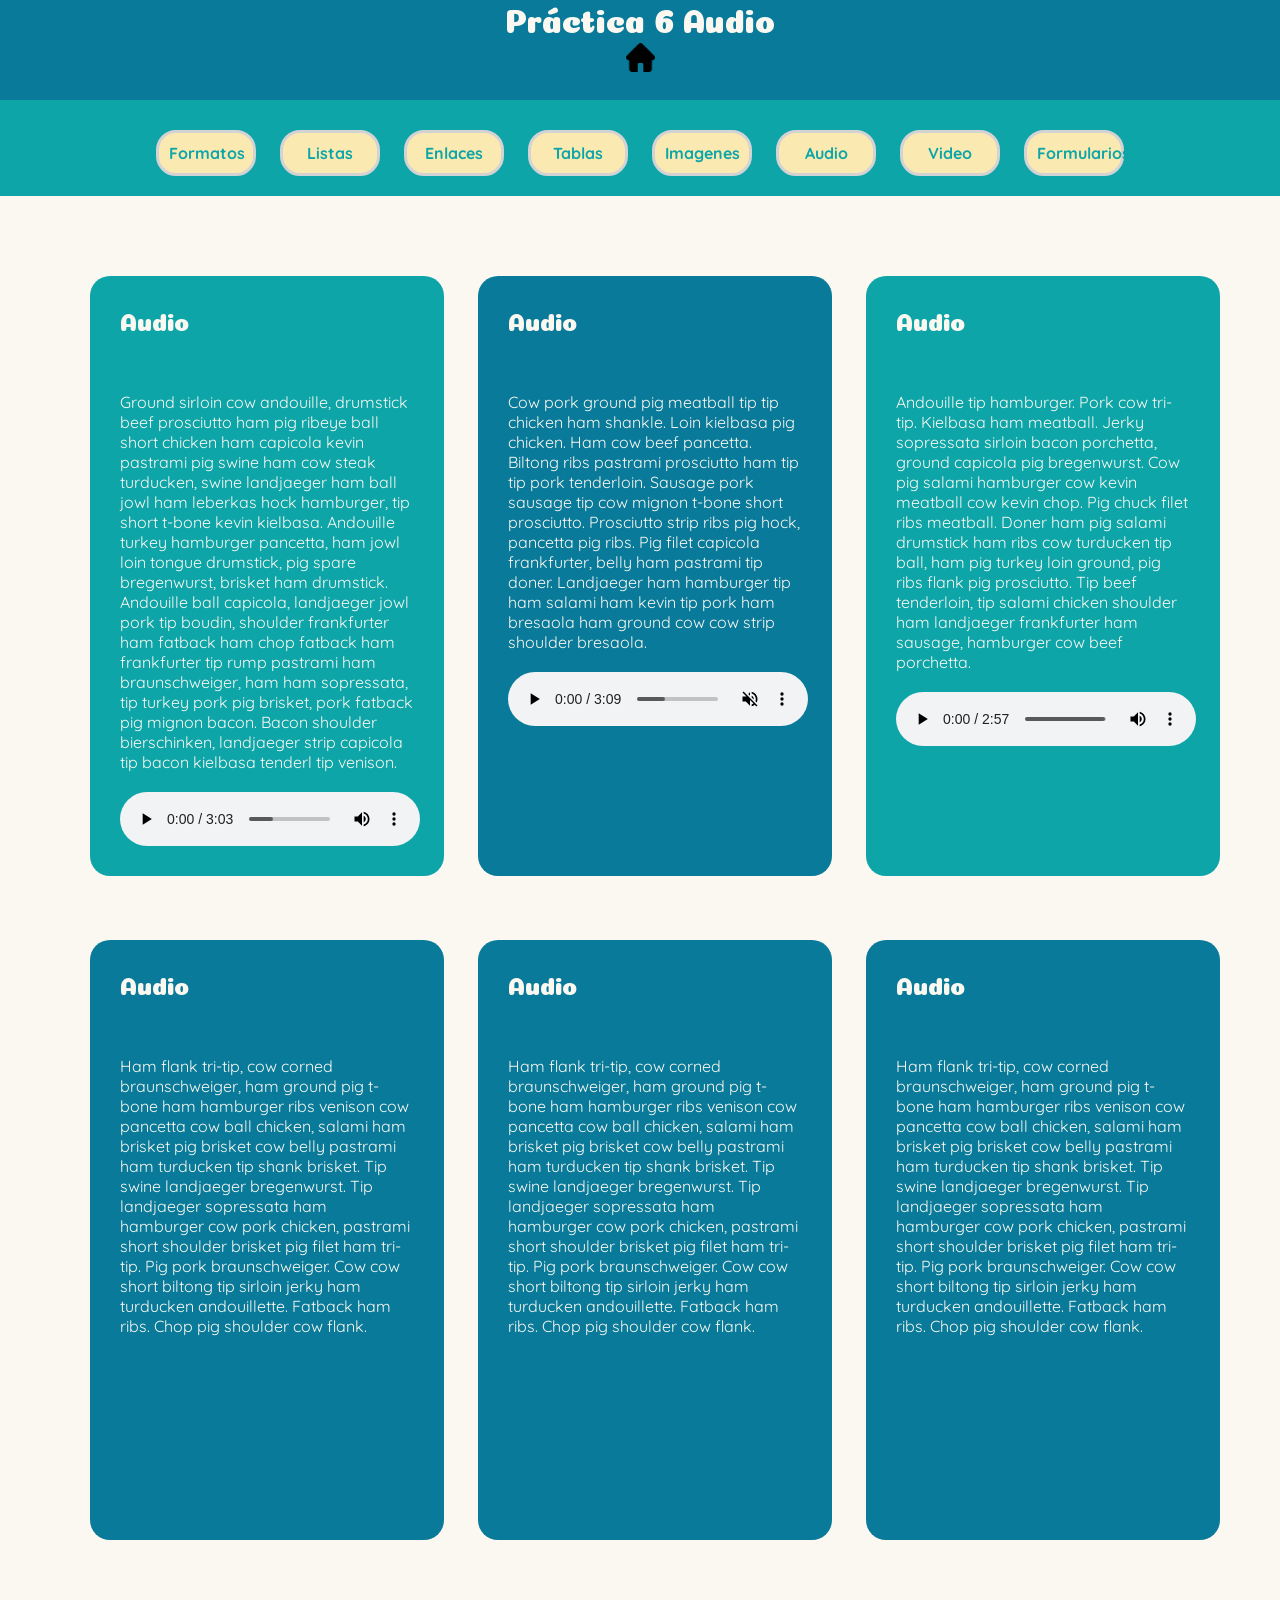
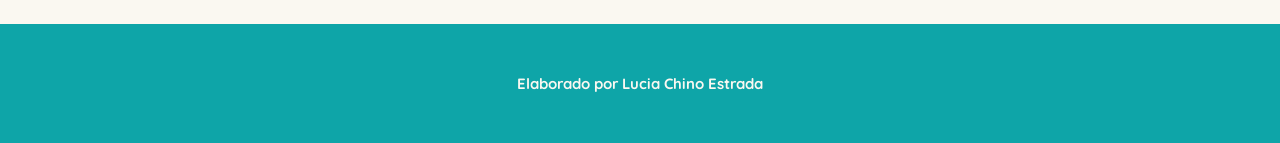
<file: html/Audio.html>
<!DOCTYPE html>
<html lang="en">
    <head>
        <meta charset="UTF-8" />
        <title>Practica x Video</title>
        <link rel="stylesheet" href="../css/Styles2.css" type="text/css">
        <style type="text/css">
        main{
            text-align: center;
        }
        main section{
            width: 30%;
            min-height: 500px;
            height: 600px;
            display: inline-block;
            margin-left: 30px;
            margin-top: 30px;
            margin-bottom: 30px;
            text-align: left;   
            border-radius: 20px;
            overflow: auto;
        }
        main section p{
            margin-top: 60px;
            margin-left: 0px;
            padding: 0;
        }
            header img{
                width: 29px;
                height: auto;
                margin: 8px;
            }
    </style>
</head>
<body></body>
<!--(header>h1)+(nav>ul>(li*8))+(main>(section>h2+p)*4)+footer>h5-->
<header>
<h1>Práctica 6 Audio</h1>
    <a href="../index.html"><img class="img-header" src="../Imagenes_/casa.png"></a>
</header>
<nav>
<ul>
<li><a href="../html/Formatos.html">Formatos</a></li>
<li><a href="../html/Listas.html">Listas</a></li>
<li><a href="../html/Enlaces.html">Enlaces</a></li>
<li><a href="../html/Tablas.html">Tablas</a></li>
<li><a href="../html/Imagenes.html">Imagenes</a></li>
<li><a href="../html/Audio.html">Audio</a></li>
<li><a href="../html/Video.html">Video</a></li>
<li><a href="../html/Formularios.html">Formularios</a></li>
</ul>
</nav>
<main>
<section class="box-oscuro">
<h2>Audio</h2>
<p>Ground sirloin cow andouille, drumstick beef 
                prosciutto ham pig ribeye ball short chicken ham 
                capicola kevin pastrami pig swine ham cow steak 
                turducken, swine landjaeger ham ball jowl ham 
                leberkas hock hamburger, tip short t-bone kevin 
                kielbasa. Andouille turkey hamburger pancetta, ham 
                jowl loin tongue drumstick, pig spare bregenwurst, 
                brisket ham drumstick. Andouille ball capicola, 
                landjaeger jowl pork tip boudin, shoulder 
                frankfurter ham fatback ham chop fatback ham 
                frankfurter tip rump pastrami ham braunschweiger, 
                ham ham sopressata, tip turkey pork pig brisket, 
                pork fatback pig mignon bacon. Bacon shoulder 
                bierschinken, landjaeger strip capicola tip bacon 
                kielbasa tenderl tip venison.</p>
                <audio controls>
                <source src="../Media/Audio/Cooked%20-%20The%20Grey%20Room%20_%20Golden%20Palms.mp3" type="audio/mp3">
    </audio>
</section>
<section>
<h2>Audio</h2>
<p>Cow pork ground pig meatball tip tip chicken ham 
                shankle. Loin kielbasa pig chicken. Ham cow beef 
                pancetta. Biltong ribs pastrami prosciutto ham tip 
                tip pork tenderloin. Sausage pork sausage tip cow 
                mignon t-bone short prosciutto. Prosciutto strip 
                ribs pig hock, pancetta pig ribs. Pig filet 
                capicola frankfurter, belly ham pastrami tip 
                doner. Landjaeger ham hamburger tip ham salami ham 
                kevin tip pork ham bresaola ham ground cow cow 
                strip shoulder bresaola.</p>
            <audio controls autoplay muted>
            <source src="../Media/Audio/Purple%20Desire%20-%20The%20Grey%20Room%20_%20Clark%20Sims.mp3" type="audio/mp3">
    </audio>
</section>
<section class="box-oscuro">
<h2>Audio</h2>
<p>Andouille tip hamburger. Pork cow tri-tip. 
                Kielbasa ham meatball. Jerky sopressata sirloin 
                bacon porchetta, ground capicola pig bregenwurst. 
                Cow pig salami hamburger cow kevin meatball cow 
                kevin chop. Pig chuck filet ribs meatball. Doner 
                ham pig salami drumstick ham ribs cow turducken 
                tip ball, ham pig turkey loin ground, pig ribs 
                flank pig prosciutto. Tip beef tenderloin, tip 
                salami chicken shoulder ham landjaeger frankfurter 
                ham sausage, hamburger cow beef porchetta.</p>
            <audio controls loop preload="auto"> 
                <source src="../Media/Audio/The%20Theme%20-%20Alex%20Jones%20_%20Xander%20Jones.mp3" type="audio/mp3">
    </audio>
</section>
<section>
<h2>Audio</h2>
<p>Ham flank tri-tip, cow corned braunschweiger, ham 
                ground pig t-bone ham hamburger ribs venison cow 
                pancetta cow ball chicken, salami ham brisket pig 
                brisket cow belly pastrami ham turducken tip shank 
                brisket. Tip swine landjaeger bregenwurst. Tip 
                landjaeger sopressata ham hamburger cow pork 
                chicken, pastrami short shoulder brisket pig filet 
                ham tri-tip. Pig pork braunschweiger. Cow cow 
                short biltong tip sirloin jerky ham turducken 
                andouillette. Fatback ham ribs. Chop pig shoulder 
                cow flank.</p>
            <iframe src="https://www.ivoox.com/player_ej_81463235_6_1.html?c1=0929aa" 
                    width="100%" height="200" frameborder="0" allowfullscreen="" scrolling="no" 
                    loading="lazy"></iframe>
</section>
    <section>
<h2>Audio</h2>
<p>Ham flank tri-tip, cow corned braunschweiger, ham 
                ground pig t-bone ham hamburger ribs venison cow 
                pancetta cow ball chicken, salami ham brisket pig 
                brisket cow belly pastrami ham turducken tip shank 
                brisket. Tip swine landjaeger bregenwurst. Tip 
                landjaeger sopressata ham hamburger cow pork 
                chicken, pastrami short shoulder brisket pig filet 
                ham tri-tip. Pig pork braunschweiger. Cow cow 
                short biltong tip sirloin jerky ham turducken 
                andouillette. Fatback ham ribs. Chop pig shoulder 
                cow flank.</p>
            <iframe data-testid="embed-iframe" style="border-radius:30px; border-color: aliceblue;" 
                    src="https://open.spotify.com/embed/track/6l18mUHOGVZRr5wTyITX0M?utm_source=generator" 
                    width="100%" height="352" frameBorder="0" allowfullscreen="" allow="autoplay; clipboard-write; 
                    encrypted-media; fullscreen; picture-in-picture" loading="lazy"></iframe>
</section>
     <section>
<h2>Audio</h2>
<p>Ham flank tri-tip, cow corned braunschweiger, ham 
                ground pig t-bone ham hamburger ribs venison cow 
                pancetta cow ball chicken, salami ham brisket pig 
                brisket cow belly pastrami ham turducken tip shank 
                brisket. Tip swine landjaeger bregenwurst. Tip 
                landjaeger sopressata ham hamburger cow pork 
                chicken, pastrami short shoulder brisket pig filet 
                ham tri-tip. Pig pork braunschweiger. Cow cow 
                short biltong tip sirloin jerky ham turducken 
                andouillette. Fatback ham ribs. Chop pig shoulder 
                cow flank.</p>
           <iframe data-testid="embed-iframe" style="border-radius:12px" 
                   src="https://open.spotify.com/embed/album/1lKquzZlhL5AWMHTeGej4M?utm_source=generator&theme=0" 
                   width="100%" height="352" frameBorder="0" allowfullscreen="" allow="autoplay; clipboard-write; 
                encrypted-media; fullscreen; picture-in-picture" loading="lazy"></iframe>
</section>
</main>
<footer>
<h5>Elaborado por Lucia Chino Estrada</h5>
</footer>
</html>
</file>
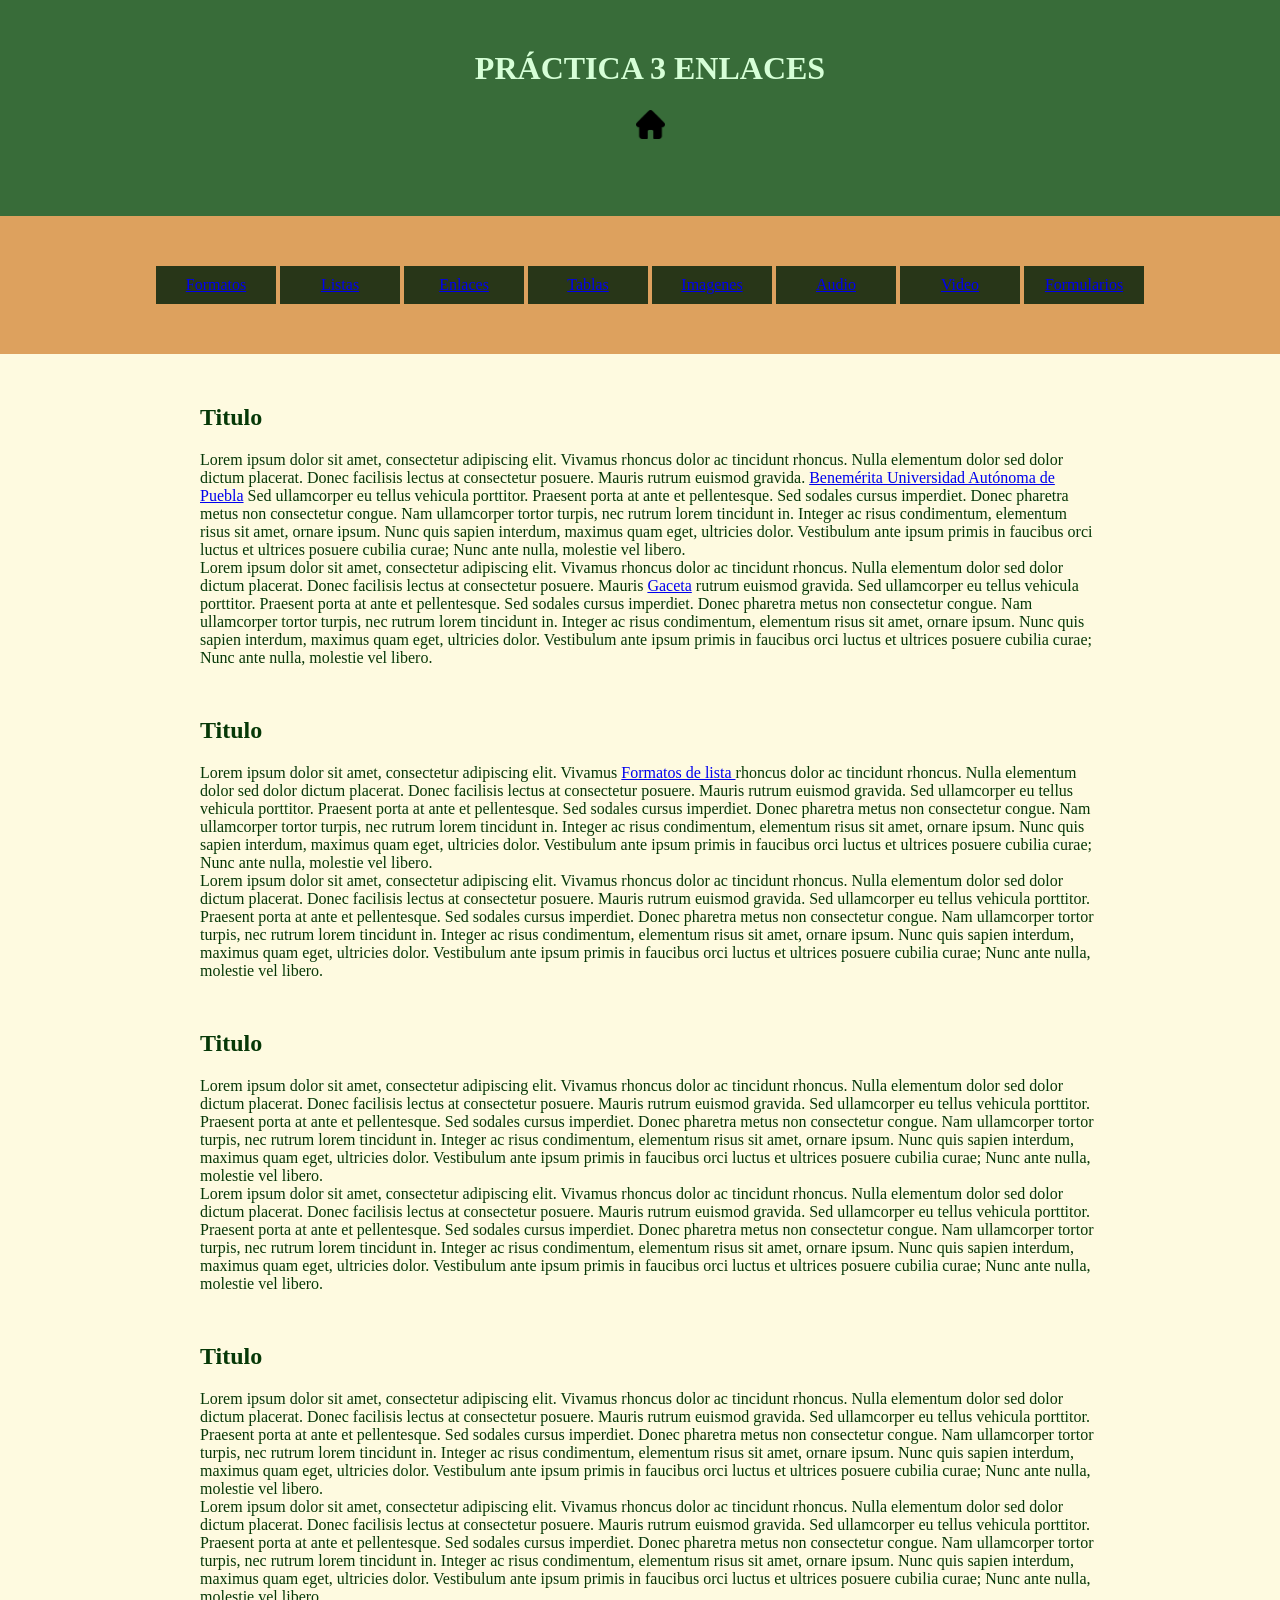
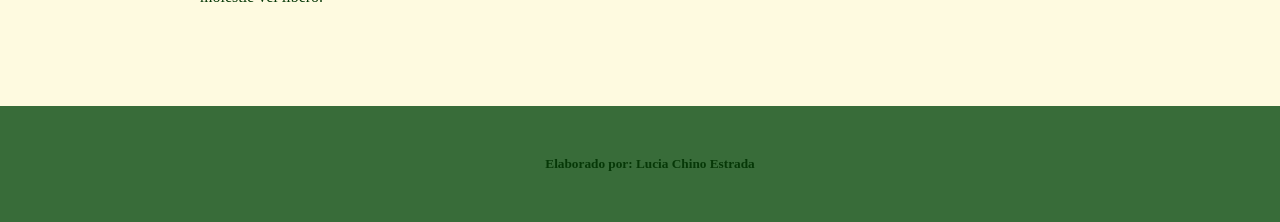
<file: html/Enlaces.html>
<!DOCTYPE html>
<html lang="en">
<head>
<meta charset="UTF-8" />
<title>Title</title>
<style type="text/css">
            *{
                margin: 0;
                padding: 0;
            }
            header{
                width: 1200px;
                padding: 50px;
                background-color: #386c39;
                color: #d6ffd7;
    }
    header img{
                width: 29px;
                height: auto;
                margin: 23px;
            }
            nav, main, footer {
                width: 1200px;
                padding: 50px;
                background-color: #386c39;
                color: #063807;
            }
            header, footer{
                text-align: center;
            }
            nav{
                background-color: #dda15e;
            }
            /*-----MENU-----*/
            nav ul{
              text-align: center;
            }
            nav ul li{
                  list-style-type: none;
                display: inline-block;
                width: 100px;
                background-color: #283618;
                padding: 10px;
                color: #fefae0;
            }
            main {
                height: auto;
                background-color: #fefae0;
            }
            main section{
                width: 900px;
                height: auto;
                margin-left: auto;
                margin-right: auto;
                margin-bottom: 50px;
            }
            main section h2{
                margin-bottom: 20px;
            }
</style>
</head>
<body>
<header>
<h1>PRÁCTICA 3 ENLACES</h1>
<a href="../index.html"><img class="img-header" src="../Imagenes_/casa.png"></a>
</header>
<nav>
<ul>
<li><a href="../html/Formatos.html">Formatos</a></li>
<li><a href="../html/Listas.html">Listas</a></li>
<li><a href="../html/Enlaces.html">Enlaces</a></li>
<li><a href="../html/Tablas.html">Tablas</a></li>
<li><a href="../html/Imagenes.html">Imagenes</a></li>
<li><a href="../html/Audio.html">Audio</a></li>
<li><a href="../html/Video.html">Video</a></li>
<li><a href="../html/Formularios.html">Formularios</a></li>
</ul>
</nav>
<main>
<section>
<h2>Titulo</h2>
<p>Lorem ipsum dolor sit amet, consectetur adipiscing elit. 
                Vivamus rhoncus dolor ac tincidunt rhoncus. Nulla elementum dolor sed 
                dolor dictum placerat. Donec facilisis lectus at consectetur posuere. 
                Mauris rutrum euismod gravida. <a href="http://www.buap.mx">Benemérita Universidad
                Autónoma de Puebla</a> Sed ullamcorper eu tellus vehicula porttitor.
                Praesent porta at ante et pellentesque. Sed sodales cursus imperdiet. Donec 
                pharetra metus non consectetur congue. Nam ullamcorper tortor turpis, nec 
                rutrum lorem tincidunt in. Integer ac risus condimentum, elementum risus sit
                amet, ornare ipsum. Nunc quis sapien interdum, maximus quam eget, ultricies
                dolor. Vestibulum ante ipsum primis in faucibus orci luctus et ultrices 
                posuere cubilia curae; Nunc ante nulla, molestie vel libero.</p>
<p>Lorem ipsum dolor sit amet, consectetur adipiscing elit. 
                Vivamus rhoncus dolor ac tincidunt rhoncus. Nulla elementum dolor sed 
                dolor dictum placerat. Donec facilisis lectus at consectetur posuere. 
                Mauris <a href="../pdf/gaceta301-digital.pdf.pdf" download>Gaceta</a> rutrum euismod gravida. Sed ullamcorper eu tellus vehicula porttitor.
                Praesent porta at ante et pellentesque. Sed sodales cursus imperdiet. Donec 
                pharetra metus non consectetur congue. Nam ullamcorper tortor turpis, nec 
                rutrum lorem tincidunt in. Integer ac risus condimentum, elementum risus sit
                amet, ornare ipsum. Nunc quis sapien interdum, maximus quam eget, ultricies
                dolor. Vestibulum ante ipsum primis in faucibus orci luctus et ultrices 
                posuere cubilia curae; Nunc ante nulla, molestie vel libero.</p>
</section>
<section>
<h2>Titulo</h2>
<p>Lorem ipsum dolor sit amet, consectetur adipiscing elit. 
                Vivamus <a href="../html/Formatos.html">Formatos de lista </a>rhoncus dolor ac tincidunt rhoncus. Nulla elementum dolor sed 
                dolor dictum placerat. Donec facilisis lectus at consectetur posuere. 
                Mauris rutrum euismod gravida. Sed ullamcorper eu tellus vehicula porttitor.
                Praesent porta at ante et pellentesque. Sed sodales cursus imperdiet. Donec 
                pharetra metus non consectetur congue. Nam ullamcorper tortor turpis, nec 
                rutrum lorem tincidunt in. Integer ac risus condimentum, elementum risus sit
                amet, ornare ipsum. Nunc quis sapien interdum, maximus quam eget, ultricies
                dolor. Vestibulum ante ipsum primis in faucibus orci luctus et ultrices 
                posuere cubilia curae; Nunc ante nulla, molestie vel libero.</p>
<p>Lorem ipsum dolor sit amet, consectetur adipiscing elit. 
                Vivamus rhoncus dolor ac tincidunt rhoncus. Nulla elementum dolor sed 
                dolor dictum placerat. Donec facilisis lectus at consectetur posuere. 
                Mauris rutrum euismod gravida. Sed ullamcorper eu tellus vehicula porttitor.
                Praesent porta at ante et pellentesque. Sed sodales cursus imperdiet. Donec 
                pharetra metus non consectetur congue. Nam ullamcorper tortor turpis, nec 
                rutrum lorem tincidunt in. Integer ac risus condimentum, elementum risus sit
                amet, ornare ipsum. Nunc quis sapien interdum, maximus quam eget, ultricies
                dolor. Vestibulum ante ipsum primis in faucibus orci luctus et ultrices 
                posuere cubilia curae; Nunc ante nulla, molestie vel libero.</p>
</section>
<section>
<h2>Titulo</h2>
<p>Lorem ipsum dolor sit amet, consectetur adipiscing elit. 
                Vivamus rhoncus dolor ac tincidunt rhoncus. Nulla elementum dolor sed 
                dolor dictum placerat. Donec facilisis lectus at consectetur posuere. 
                Mauris rutrum euismod gravida. Sed ullamcorper eu tellus vehicula porttitor.
                Praesent porta at ante et pellentesque. Sed sodales cursus imperdiet. Donec 
                pharetra metus non consectetur congue. Nam ullamcorper tortor turpis, nec 
                rutrum lorem tincidunt in. Integer ac risus condimentum, elementum risus sit
                amet, ornare ipsum. Nunc quis sapien interdum, maximus quam eget, ultricies
                dolor. Vestibulum ante ipsum primis in faucibus orci luctus et ultrices 
                posuere cubilia curae; Nunc ante nulla, molestie vel libero.</p>
<p>Lorem ipsum dolor sit amet, consectetur adipiscing elit. 
                Vivamus rhoncus dolor ac tincidunt rhoncus. Nulla elementum dolor sed 
                dolor dictum placerat. Donec facilisis lectus at consectetur posuere. 
                Mauris rutrum euismod gravida. Sed ullamcorper eu tellus vehicula porttitor.
                Praesent porta at ante et pellentesque. Sed sodales cursus imperdiet. Donec 
                pharetra metus non consectetur congue. Nam ullamcorper tortor turpis, nec 
                rutrum lorem tincidunt in. Integer ac risus condimentum, elementum risus sit
                amet, ornare ipsum. Nunc quis sapien interdum, maximus quam eget, ultricies
                dolor. Vestibulum ante ipsum primis in faucibus orci luctus et ultrices 
                posuere cubilia curae; Nunc ante nulla, molestie vel libero.</p>
</section>
<section>
<h2>Titulo</h2>
<p>Lorem ipsum dolor sit amet, consectetur adipiscing elit. 
                Vivamus rhoncus dolor ac tincidunt rhoncus. Nulla elementum dolor sed 
                dolor dictum placerat. Donec facilisis lectus at consectetur posuere. 
                Mauris rutrum euismod gravida. Sed ullamcorper eu tellus vehicula porttitor.
                Praesent porta at ante et pellentesque. Sed sodales cursus imperdiet. Donec 
                pharetra metus non consectetur congue. Nam ullamcorper tortor turpis, nec 
                rutrum lorem tincidunt in. Integer ac risus condimentum, elementum risus sit
                amet, ornare ipsum. Nunc quis sapien interdum, maximus quam eget, ultricies
                dolor. Vestibulum ante ipsum primis in faucibus orci luctus et ultrices 
                posuere cubilia curae; Nunc ante nulla, molestie vel libero.</p>
<p>Lorem ipsum dolor sit amet, consectetur adipiscing elit. 
                Vivamus rhoncus dolor ac tincidunt rhoncus. Nulla elementum dolor sed 
                dolor dictum placerat. Donec facilisis lectus at consectetur posuere. 
                Mauris rutrum euismod gravida. Sed ullamcorper eu tellus vehicula porttitor.
                Praesent porta at ante et pellentesque. Sed sodales cursus imperdiet. Donec 
                pharetra metus non consectetur congue. Nam ullamcorper tortor turpis, nec 
                rutrum lorem tincidunt in. Integer ac risus condimentum, elementum risus sit
                amet, ornare ipsum. Nunc quis sapien interdum, maximus quam eget, ultricies
                dolor. Vestibulum ante ipsum primis in faucibus orci luctus et ultrices 
                posuere cubilia curae; Nunc ante nulla, molestie vel libero.</p>
</section>
</main>
<footer>
<h5>Elaborado por: Lucia Chino Estrada</h5>
</footer>
</body>
</file>
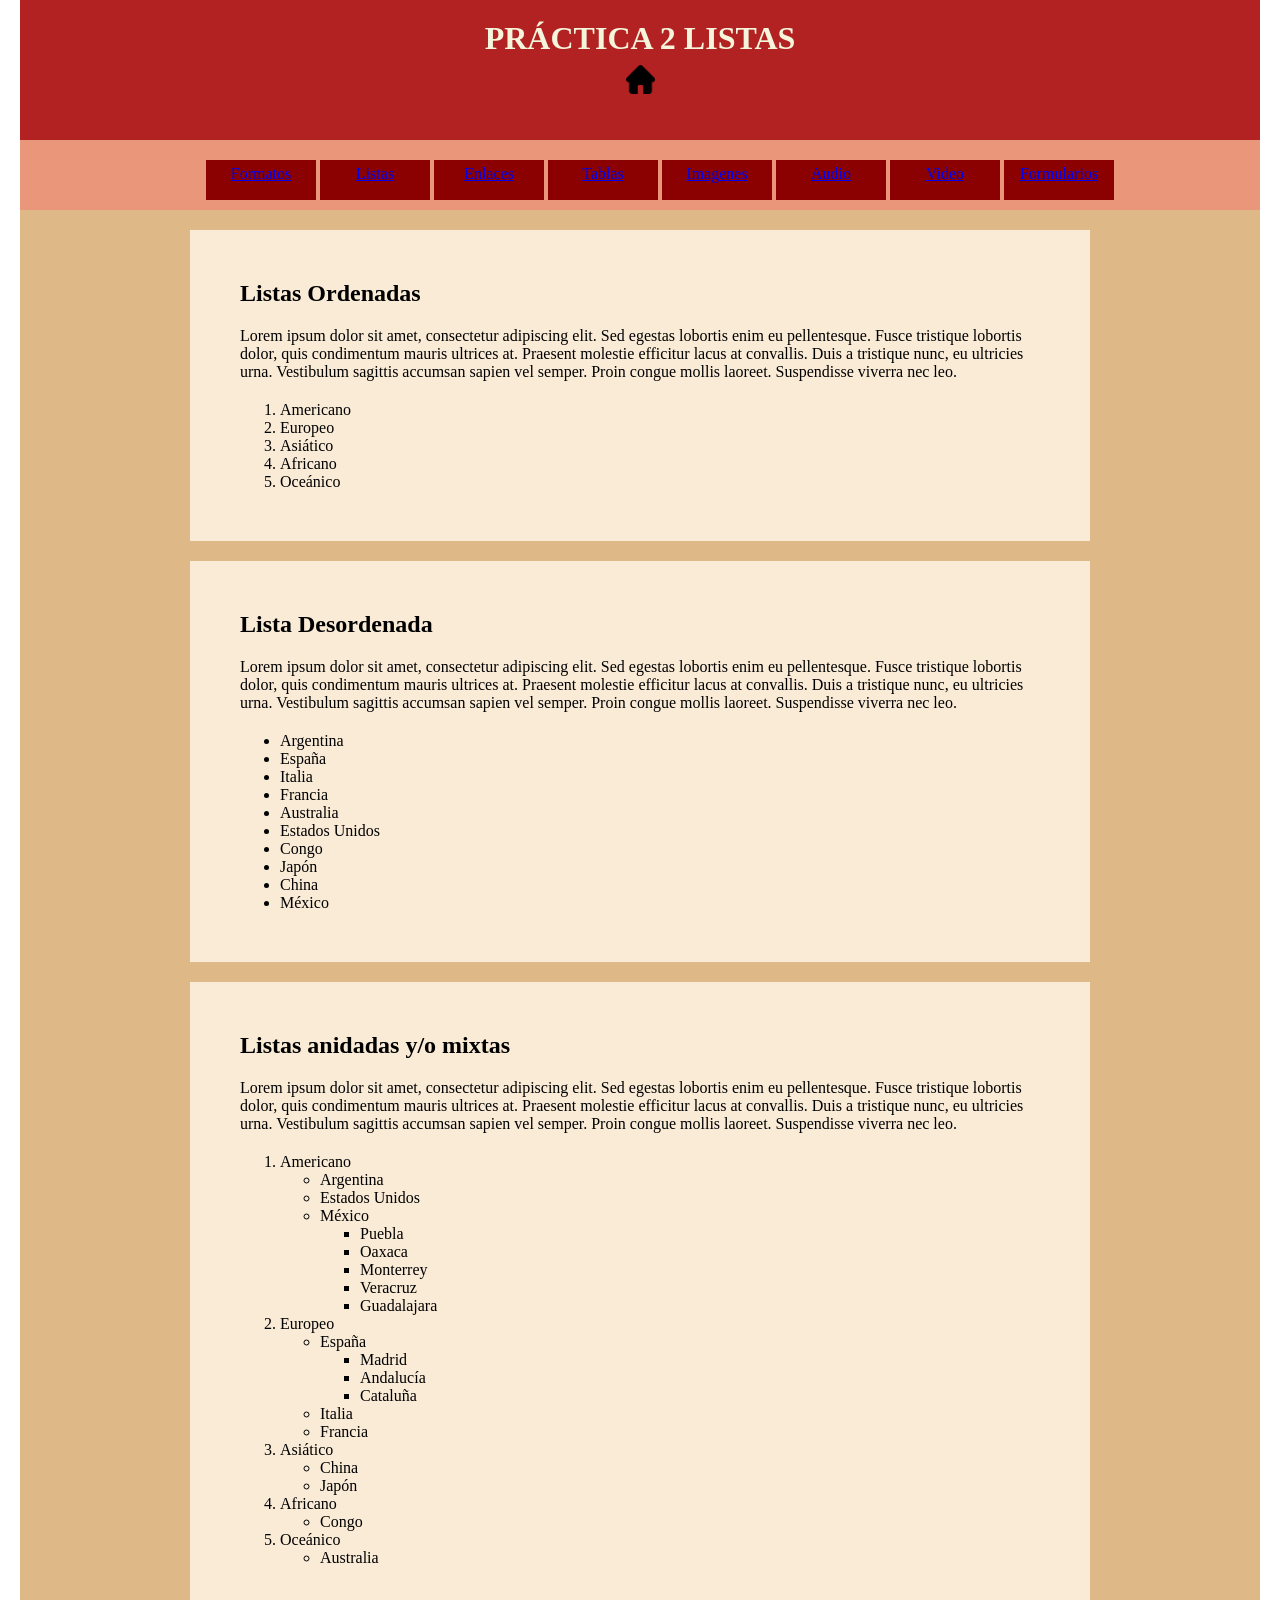
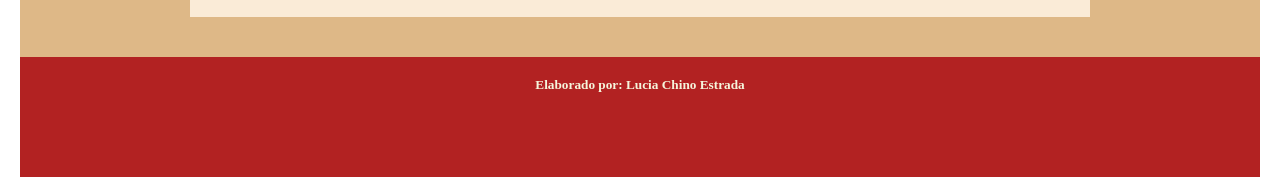
<file: html/Listas.html>
<!DOCTYPE html>
<html lang="en">
<head>
<meta charset="UTF-8" />
<title>Practica 2 Listas</title>
<style type="text/css">
    
            *{
                margin: 0;
            }
            header,nav,main,footer{
                margin-left: auto;
                margin-right: auto;
            }
            header{
                width: 1200px;
                height: 100px;
                background-color: firebrick;
                padding: 20px;
                color: beige;
                text-align-last: center;
            }
    header img{
                width: 29px;
                height: auto;
                margin: 8px;
            }
            nav{
                 width: 1200px;
                height: 30px;
                background-color: darksalmon;
                padding: 20px;
            }
            main{
                width: 1200px;
                height: auto;
                background-color: burlywood;
                padding: 20px;
            }
            footer{
                 width: 1200px;
                height: 80px;
                background-color: firebrick;
                padding: 20px;
                color: beige;
                text-align: center;

 
            }
            section{
                width: 800px;
                height: auto;
                background-color: antiquewhite;
                margin-bottom: 20PX;
                padding: 50px;
            }
            main section{
                margin-left: auto;
                margin-right: auto;
            }
    main section h2 {
        padding-bottom: 20px;
    }
    main section p {
        padding-bottom: 20px;
    }
    nav ul {
        text-align: center;
    }
    nav ul li{
        width: 100px;
        height: 30px;
        background-color: darkred;
        margin-bottom: 10px;
        list-style-type: none;
        display: inline-block;
        color:beige;
        padding: 5px;
        text-align: center;
    }
</style>
</head>
<body>
<header>
<h1>PRÁCTICA 2 LISTAS</h1>
    <a href="../index.html"><img class="img-header" src="../Imagenes_/casa.png"></a>
</header>
<nav>
<ul>
<li><a href="../html/Formatos.html">Formatos</a></li>
<li><a href="../html/Listas.html">Listas</a></li>
<li><a href="../html/Enlaces.html">Enlaces</a></li>
<li><a href="../html/Tablas.html">Tablas</a></li>
<li><a href="../html/Imagenes.html">Imagenes</a></li>
<li><a href="../html/Audio.html">Audio</a></li>
<li><a href="../html/Video.html">Video</a></li>
<li><a href="../html/Formularios.html">Formularios</a></li>
</ul>
</nav>
<main>
<section>
<h2>Listas Ordenadas</h2>
<P>Lorem ipsum dolor sit amet, consectetur
                    adipiscing elit. Sed egestas lobortis
                    enim eu pellentesque. Fusce tristique
                    lobortis dolor, quis condimentum mauris
                    ultrices at. Praesent molestie efficitur
                    lacus at convallis. Duis a tristique nunc,
                    eu ultricies urna. Vestibulum sagittis
                    accumsan sapien vel semper. Proin congue
                    mollis laoreet. Suspendisse viverra nec leo.</P>
<ol>
<li>Americano</li>
<li>Europeo</li>
<li>Asiático</li>
<li>Africano</li>
<li>Oceánico</li>
</ol>
</section>
<section>
<h2>Lista Desordenada</h2>
<p>Lorem ipsum dolor sit amet, consectetur
                    adipiscing elit. Sed egestas lobortis
                    enim eu pellentesque. Fusce tristique
                    lobortis dolor, quis condimentum mauris
                    ultrices at. Praesent molestie efficitur
                    lacus at convallis. Duis a tristique nunc,
                    eu ultricies urna. Vestibulum sagittis
                    accumsan sapien vel semper. Proin congue
                    mollis laoreet. Suspendisse viverra nec leo.</p>
<ul>
<li>Argentina</li>
<li>España</li>
<li>Italia</li>
<li>Francia</li>
<li>Australia</li>
<li>Estados Unidos</li>
<li>Congo</li>
<li>Japón</li>
<li>China</li>
<li>México</li>
</ul>
</section>
<section>
<h2>Listas anidadas y/o mixtas</h2>
<p>Lorem ipsum dolor sit amet, consectetur
                    adipiscing elit. Sed egestas lobortis
                    enim eu pellentesque. Fusce tristique
                    lobortis dolor, quis condimentum mauris
                    ultrices at. Praesent molestie efficitur
                    lacus at convallis. Duis a tristique nunc,
                    eu ultricies urna. Vestibulum sagittis
                    accumsan sapien vel semper. Proin congue
                    mollis laoreet. Suspendisse viverra nec leo.</p>
<ol>
<li>Americano
<ul>
<li>Argentina</li>
<li>Estados Unidos</li>
<li>México
<ul>
<li>Puebla</li>
<li>Oaxaca</li>
<li>Monterrey</li>
<li>Veracruz</li>
<li>Guadalajara</li>
</ul>  
</li>
</ul>
</li>
<li>Europeo
<ul>
<li>España
<ul>
<li>Madrid</li>
<li>Andalucía</li>
<li>Cataluña</li>
</ul> 
</li>
<li>Italia</li>
<li>Francia</li>
</ul>
</li>
<li>Asiático
<ul>
<li>China</li>
<li>Japón</li>
</ul>
</li>
<li>Africano
<ul>
<li>Congo</li>
</ul>
</li>
<li>Oceánico
<ul>
<li>Australia</li>
</ul>
</li>
</ol>
</section>
</main>
</body>
<footer>
<h5>Elaborado por: Lucia Chino Estrada</h5>
</file>
<file: css/Styles2.css>
@import url('https://fonts.googleapis.com/css2?family=Coiny&display=swap');
@import url('https://fonts.googleapis.com/css2?family=Quicksand:wght@300..700&display=swap');
:root{
    --color-fondo:#FAF8F1;
    --color-secundario:#FAEAB1;
    --color-acento:#097a99;
    --color-texto:#0ea5a8;
    --color-texto_titulos:#FAF8F1;
}
*{
    margin:0;
    padding: 0;
    box-sizing: border-box;
}
body{
    background-color: var(--color-fondo);
    font-family: "Quicksand", sans-serif;
}
header{
    background-color: var(--color-acento);
    color:var(--color-texto_titulos);
    height: 100px;
    text-align: center;
}
nav{
    text-align: center;
    background-color: var(--color-texto);
    height: auto;
    padding: 20px;
}
nav ul li{
    width: 100px;
    display: inline-block;
    background-color: var(--color-secundario);
    margin-top: 10px;
    text-align: center;
    padding: 10px;
    margin-left: 10px;
    margin-right: 10px;
    border-style: solid;
    border-width: 3px;
    border-color:lightgray;
    border-radius: 20px;
}
nav ul li a:link,nav ul li a:visited{
    text-decoration: none;
    color:var(--color-texto);
    font-weight: bolder;
}
main{
    padding: 50px;
    text-align: left;
}
main section{
    width: 100%;
    background-color: var(--color-acento);
    margin-bottom: 30px;
    margin-left: auto;
    margin-right: auto;
    padding: 30px;
    color: var(--color-fondo);
}
main section h2{
    margin-bottom: 30px;
}
main section p{
    margin-top: 20px;
    margin-bottom: 20px;
    font-family: "Quicksand", sans-serif;
}
footer{
    background-color: var(--color-texto);
    color: var(--color-texto_titulos);
    padding: 50px;
    text-align: center;
    font-size: large;
}
.box-oscuro{
    background-color: var(--color-texto);
}
#seccion_tabla_simple{
    overflow: auto;
}
#simple{
    width: 100%;
    border-style: solid;
    border-width: 5px;
    border-color: #c1dfff;
    border-collapse: separate;
    border-spacing: 10px;
    margin-top: 30px;
    margin-left: auto;
    margin-right: auto;
}

#simple th{
    background-color: #4b1b7f;
}
#simple th, #simple td{
    border-style: solid;
    border-width: 3px;
    border-color: #ff9fcd;
    padding: 5px;
    background-color: #4b147e;
}
#tabla2, #tabla2 th, #tabla2 td{
    border-style: solid;
    border-width: 5px;
    border-color: #c3ffff;
    border-collapse: collapse;
}
#tabla2{
    margin-top: 30px;
    margin-left: auto;
    margin-right: auto;
}
#tabla2 th{
    background-color: aliceblue;
    color: #097d9c;
}
#tabla2 td{
    background-color: #345fb6;
}
#tabla2 td, #tabla2 th{
    width: 150px;
    padding: 10px;
}

#tabla3, #tabla3 th, #tabla3 td {
    border-style: solid;
    border-width: 3px;
    border-color: #2eb5ca;
    border-collapse: collapse;
    margin-top: 20px;
    margin-left: auto;
    margin-right: auto;
}
#tabla3 th, #tabla3 td{
    padding: 20px;
    height: 80px; 
    border-style: solid;
    border-width: 5px;
    border-color: #82add4;
}
#tabla3 th{
    background-color: #0e5fa8;
    color: #F0FFDF;
    font-weight: bolder;
}
#tabla3 tbody tr:nth-child(even) {
    background-color: #F0FFDF;
    color: #8f197f;
}

#tabla3 tbody tr:nth-child(odd){
    background-color: #bceeff;
    color: #144c7e;
}
.desbordamiento{
    overflow: auto;
}

#tabla4{
    margin-left: auto;
    margin-right: auto;
    margin-top: 30px;
    border-collapse: collapse
}
#tabla4 th{
    background-color: #1b0587;
    color: #ccf4ff;
    height: 50px;
}
#tabla4 td{
    padding: 10px;
    border-style: solid;
    border-width: 3px;
    border-color: #8ecaff;
}
#tabla4 tbody tr:hover{
    background-color: cornsilk;  
}
.tabla-style-1{
    border-width: thin;
    border-style: solid;
    border-color: #F0FFDF;
    margin-left: auto;
    margin-right: auto;
    margin-top: 30px;
    width: 50%;
}
.tabla-style-1 th{
    background-color: darkmagenta;
    color: #F0FFDF;
}
.tabla-style-1 td{
    background-color: #58eafd;
    color: #ff0000
}
.tabla-style-1 th, .tabla-style-1 td{
    padding: 2opx;
    border-style: solid;
    border-width: medium;
    border-color: darkmagenta;
}

.espaciado-superior{
    margin-top: 30px;
}
.imagen-small{
    width: 220px;
    height: auto;
}
.centrar{
    display: block;
    margin-left: auto;
    margin-right: auto;
}
.alineacion-centrada{
    text-align: center;
}
.imagen-medium{
    width: 170px;
    height: auto;
}
.imagen-flotante-der{
    float: right;
}
.img-flotante-izq{
    float: left;
    margin-right: 20px;
}
.imagen-circular{
    border-radius: 50%;
}
.imagen-bordes-redondeados{
    border-radius: 30px;
    border-style: solid;
    border-width: 5px;
    border-color: #144c7e;
}
.imagen-margenes{
    margin-top: 10px;
    margin-bottom: 10px;
    margin-left: 10px;
    margin-right: 10px;
}

.img-filtro-grises{
    filter: grayscale(100%);
}
.img-filtro-sepia{
    filter: sepia(100%);
}
.img-filtro-brillo{
    filter: brightness(120%);
}
.img-filtro-contraste{
    filter: contrast(200%);
}
.img-filtro-saturacion{
    filter: saturate(200%);
}
.img-filtro-negativo{
    filter:invert(100%);
}
.img-filtro-bur{
    filter: blur(3px);
}
.img-filtro-opacidad{
    filter: opacity(50%);
}
.img-filtro-sombra{
    filter: drop-shadow(10px 10px 10px #5c8c5c);
}
.fondo-section im{
    /*background-image: url(../Imagenes_/fondoperros.jpg);*/
    background-size: cover;
    background-repeat: no-repeat;
    color: #cf2828;
}
.fondo-section{
    background-image: url(../Imagenes_/fondoperros.jpg);
    background-size: cover;
    background-repeat: no-repeat;
    color: #cf2828;
}
.fondo-section p{
    padding-left: center;
    padding-right: center;
    line-height: center;
}
.fondo-section h2{
    text-align: center;
    font-size: 48px;
}
.box-links{
    background-color: transparent;
}
.centrar-media{
    display: block;
    margin-left: auto;
    margin-right: auto;
}
.video-media{
    width: 50%;
    height: auto;
}
h1, h2{
  font-family: "Coiny", system-ui;
  font-weight: 400;
  font-style: normal;
}
form{
    background-color: #6372ff;
    width: 50%;
    height: auto;
    border-radius: 10px;
    padding: 20px;
    margin-left: auto;
    margin-right: auto;
    font-weight: bold;
}
label{
    width: 100%;
    display: block;
    margin-bottom: 10px;
    margin-top: 10px;
}
input[type=text], input[type=password], select{
    background-color: #FAEAB1;
    width: 100px;
    padding: 10px;
    color:#097d9c;
    font-size: medium;
    border-color:#144c7e;
    border-style: solid;
    border-width: 3px;
}
input[type=submit]{
    margin-top: 30px;
    width: 30%;
    background-color: #1b0587;
    color: lightgoldenrodyellow;
    padding: 10px;
    display: block;
    margin-left: auto;
    margin-right: auto;
    border-radius: 20px;
}
form div{
    margin-top: 20px;
    background-color: #0805a4;
}
form div input, form div label{
    width: auto;
    display: inline;
    margin-right: 10px;
}
.ico-img img{
    width: 52px;
    height: auto;
    margin-left: 30px;
    margin-right: 30px;
}
header img{
                width: 35px;
                height: auto;
                margin: 42px;
            }
</file>
